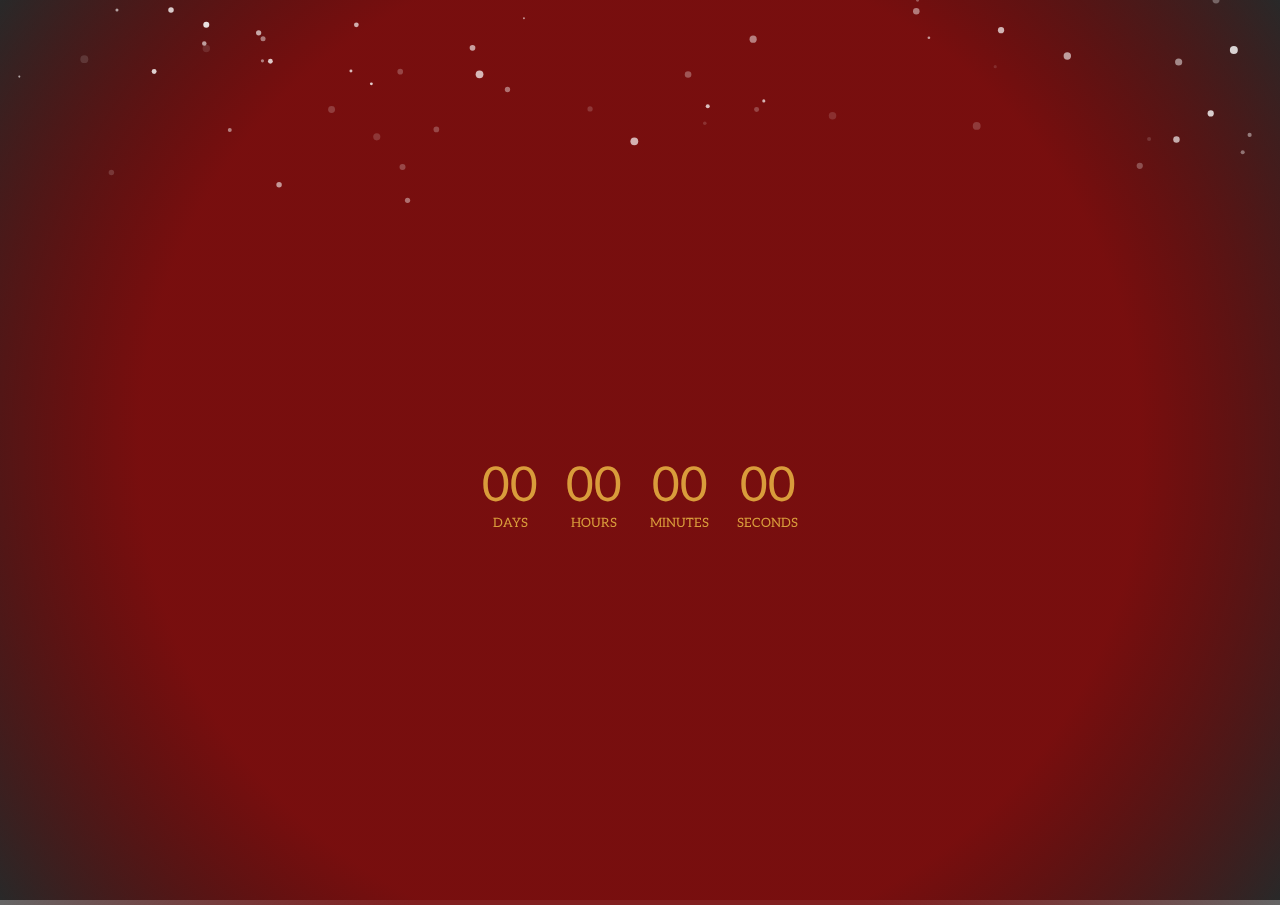
<file: NEW year countdown 2/new year countdown/index.html>
<!DOCTYPE html>
<html lang="en">

<head>
  <meta charset="UTF-8">
  <meta name="viewport" content="width=device-width, initial-scale=1.0">
  <meta http-equiv="X-UA-Compatible" content="ie=edge">
  <title>New Year Countdown</title>
  <link rel="stylesheet" href="style.css" />
  <script src="script.js" defer></script>
</head>

<body>
  <div class="middle">
    <h1 class="label">New Year Countdown
    </h1>
    <div class="time">
      <span>
						<div id="d">00</div>
						Days
					</span>
      <span>
						<div id="h">00</div>
						Hours
					</span>
      <span>
						<div id="m">00</div>
						Minutes
					</span>
      <span>
						<div id="s">00</div>
						Seconds
					</span>
    </div>
  </div>
</body>

</html>
</file>
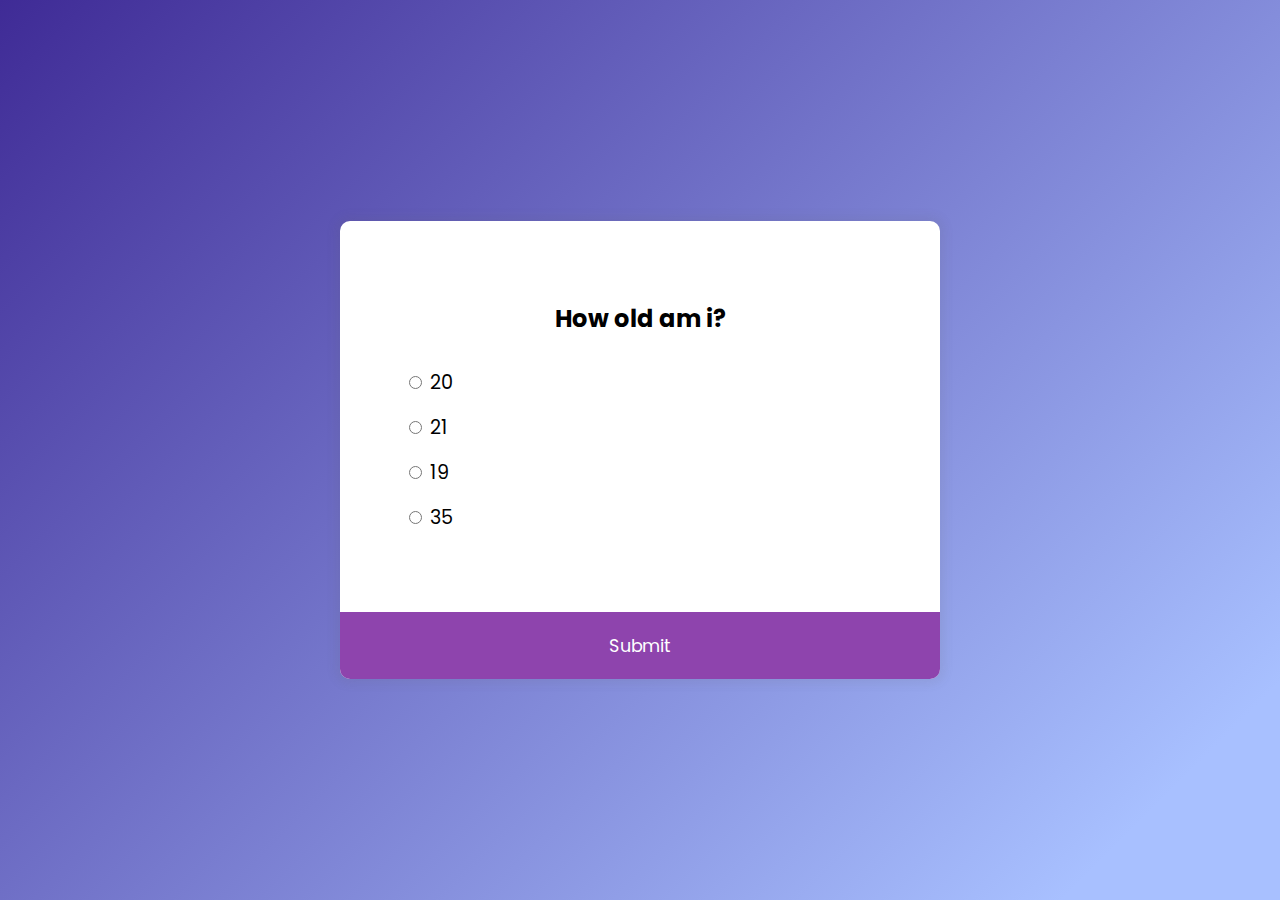
<file: quizzz appp/quiz-app/index.html>
<!DOCTYPE html>
<html lang="en">
    <head>
        <meta charset="UTF-8" />
        <meta name="viewport" content="width=device-width, initial-scale=1.0" />
        <title>Quiz App</title>
        <link rel="stylesheet" href="style.css" />
        <script src="script.js" defer></script>
    </head>
    <body>
        <div class="quiz-container" id="quiz">
            <div class="quiz-header">
                <h2 id="question">Question text</h2>
                <ul>
                    <li>
                        <input
                            type="radio"
                            id="a"
                            name="answer"
                            class="answer"
                        />
                        <label id="a_text" for="a">Question</label>
                    </li>
                    <li>
                        <input
                            type="radio"
                            id="b"
                            name="answer"
                            class="answer"
                        />
                        <label id="b_text" for="b">Question</label>
                    </li>
                    <li>
                        <input
                            type="radio"
                            id="c"
                            name="answer"
                            class="answer"
                        />
                        <label id="c_text" for="c">Question</label>
                    </li>
                    <li>
                        <input
                            type="radio"
                            id="d"
                            name="answer"
                            class="answer"
                        />
                        <label id="d_text" for="d">Question</label>
                    </li>
                </ul>
            </div>
            <button id="submit">Submit</button>
        </div>
    </body>
</html>
</file>
<file: NEW year countdown 2/new year countdown/style.css>
@import url("https://fonts.googleapis.com/css?family=Aleo");

:root {
  font-family: "Aleo", sans-serif;
}

html,
body {
  width: 100%;
  height: 100%;
  padding: 0;
  margin: 0;
  background: rgb(119, 13, 13);
  background: radial-gradient(
    circle,
    rgba(119, 13, 13, 0.92) 64%,
    rgba(0, 0, 0, 0.6) 100%
  );
}

canvas {
  width: 100%;
  height: 100%;
}

/* Thanks Traversy Media for this text background animation tut:
   https://www.youtube.com/watch?v=lX5LZTWc4f8&t
*/
.label {
  font-size: 2.2rem;
  background: url("https://res.cloudinary.com/nikita-rudenko/image/upload/v1544906837/stripe_c982eebe592d6c30f2034f5ce80b1fc6.png");
  background-clip: text;
  -webkit-background-clip: text;
  color: transparent;
  animation: moveBg 30s linear infinite;
}

@keyframes moveBg {
  0% {
    background-position: 0% 30%;
  }
  100% {
    background-position: 1000% 500%;
  }
}

.middle {
  position: absolute;
  top: 50%;
  left: 50%;
  transform: translate(-50%, -50%);
  text-align: center;
  user-select: none;
}

.time {
  color: #d99c3b;
  text-transform: uppercase;
  display: flex;
  justify-content: center;
}

.time span {
  padding: 0 14px;
  font-size: 0.8rem;
}

.time span div {
  font-size: 3rem;
}

@media (max-width: 740px) {
  .label {
    font-size: 1.7rem;
  }
  .time span {
    padding: 0 16px;
    font-size: 0.6rem;
  }
  .time span div {
    font-size: 2rem;
  }
}
</file>
<file: quizzz appp/quiz-app/style.css>
@import url("https://fonts.googleapis.com/css2?family=Poppins:wght@200;400;600&display=swap");

* {
    box-sizing: border-box;
}

body {
    background-color: #a8c0ff;
    background-image: linear-gradient(315deg, #a8c0ff 10%, #3f2b96 100%);
    display: flex;
    align-items: center;
    justify-content: center;
    font-family: "Poppins", sans-serif;
    margin: 0;
    min-height: 100vh;
}

.quiz-container {
    background-color: #fff;
    border-radius: 10px;
    box-shadow: 0 0 10px 5px rgba(100, 100, 100, 0.1);
    overflow: hidden;
    width: 600px;
    max-width: 100%;
}

.quiz-header {
    padding: 4rem;
}

h2 {
    padding: 1rem;
    text-align: center;
    margin: 0;
}

ul {
    list-style-type: none;
    padding: 0;
}

ul li {
    font-size: 1.2rem;
    margin: 1rem 0;
}

ul li label {
    cursor: pointer;
}

button {
    background-color: #8e44ad;
    border: none;
    color: white;
    cursor: pointer;
    display: block;
    font-family: inherit;
    font-size: 1.1rem;
    width: 100%;
    padding: 1.3rem;
}

button:hover {
    background-color: #732d91;
}

button:focus {
    background-color: #5e3370;
    outline: none;
}
</file>
